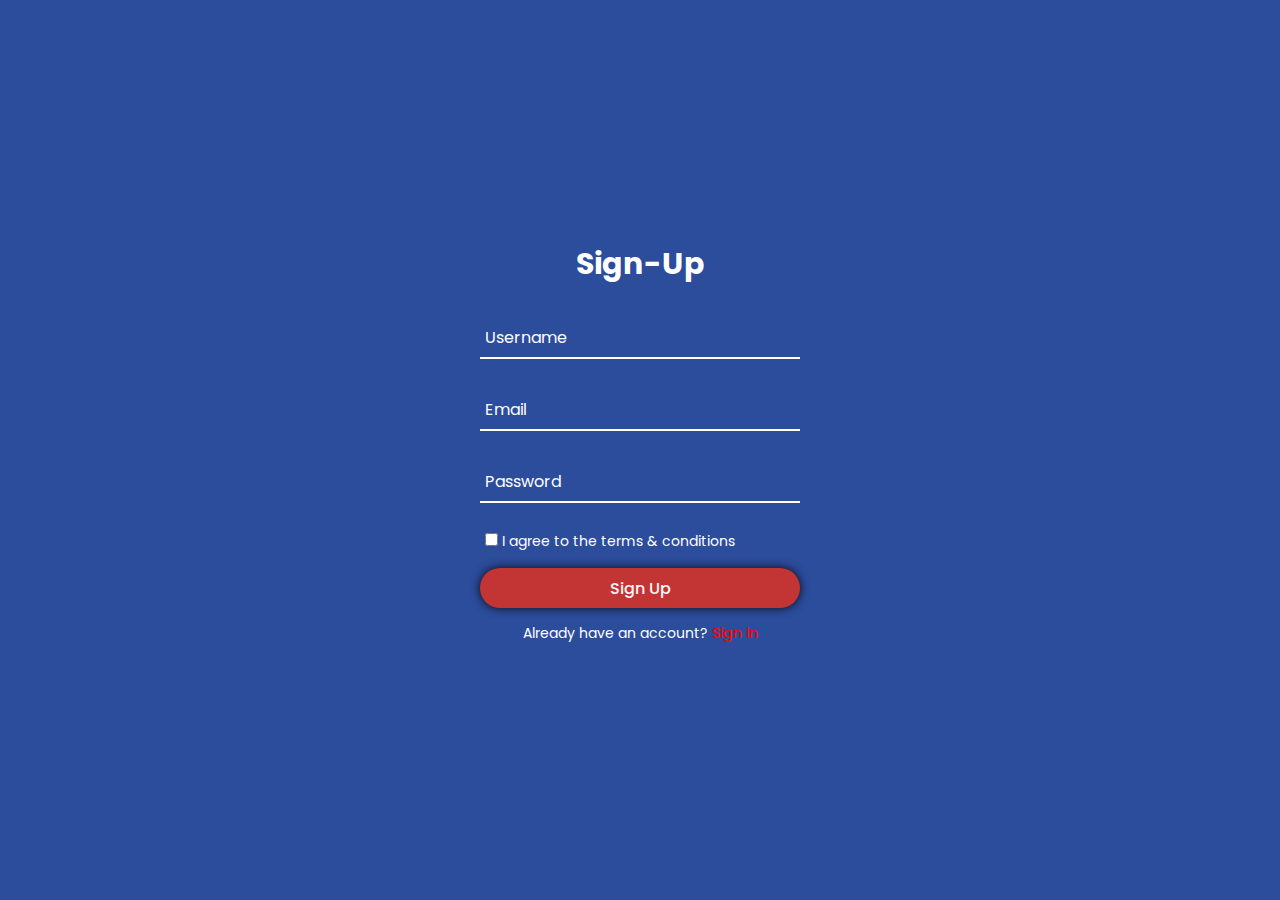
<file: sign up/index.html>
<!DOCTYPE html>
<html lang="en">
<head>
  <meta charset="UTF-8">
  <meta http-equiv="X-UA-Compatible" content="IE=edge">
  <meta name="viewport" content="width=device-width, initial-scale=1.0">
  <title>Animated Login & Registration Form | helpme_coder</title>
  <link rel="stylesheet" type="text/css" href="style.css">
</head>
<body>
  <div class="wrapper">
    <div class="form-wrapper sign-in">
      <form action="">
        <h2>Sign-Up</h2>
        <div class="input-group">
          <input type="text" required>
          <label for=""> Username</label>
        </div>
        <div class="input-group">
          <input type="text" required>
          <label for="">Email</label>
        </div>
        <div class="input-group">
          <input type="password" required>
          <label for="">Password</label>
        </div>
        <div class="remember">
          <label><input type="checkbox"> I agree to the terms & conditions</label>
        </div>
        <button type="submit">Sign Up</button>
        <div class="signUp-link">
          <p>Already have an account?<a href="sing in/index.html">  Sign in</a></p>
        </div>
      </form>
    </div>
  </div>
  <script src="script.js"></script>
  <!-- code by helpme_coder -->
</body>
</html>
</file>
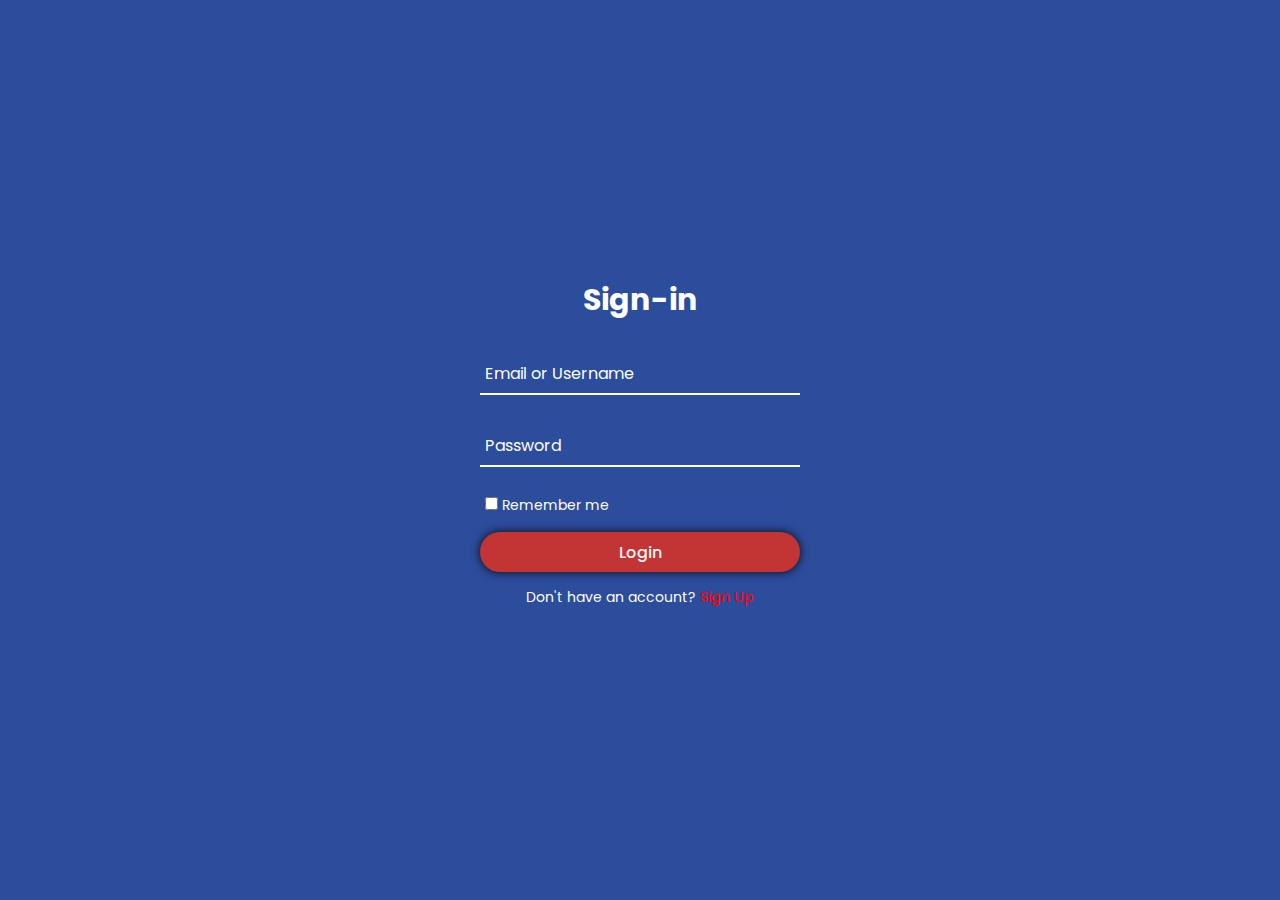
<file: sing in/index.html>
<!DOCTYPE html>
<html lang="en">

<head>
  <meta charset="UTF-8">
  <meta http-equiv="X-UA-Compatible" content="IE=edge">
  <meta name="viewport" content="width=device-width, initial-scale=1.0">
  <title>Animated Login & Registration Form | helpme_coder</title>
  <link rel="stylesheet" type="text/css" href="style.css">
</head>

<body>
  <div class="wrapper">
    <div class="form-wrapper sign-in">
      <form action="">
        <h2>Sign-in</h2>
        <div class="input-group">
          <input type="text" required>
          <label for="">Email or Username</label>
        </div>
        <div class="input-group">
          <input type="password" required>
          <label for="">Password</label>
        </div>
        <div class="remember">
          <label><input type="checkbox"> Remember me</label>
        </div>
        <button type="submit">Login</button>
        <div class="signUp-link">
          <p>Don't have an account? <a href="sign up/index.html">Sign Up</a></p>
        </div>
      </form>
    </div>
  </div>
  <script src="script.js"></script>
  <!-- code by helpme_coder -->
</body>

</html>
</file>
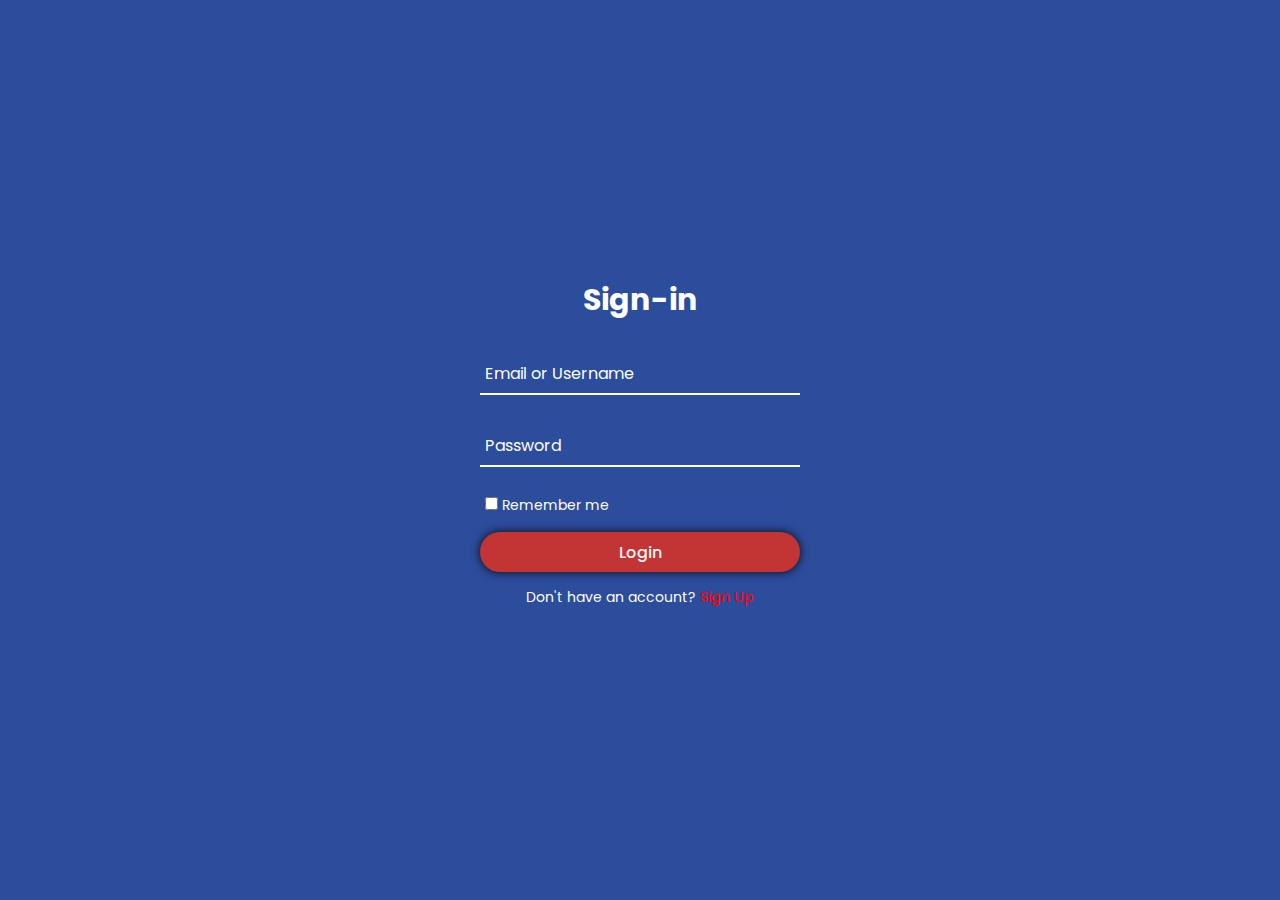
<file: sign up/sing in/index.html>
<!DOCTYPE html>
<html lang="en">
<head>
  <meta charset="UTF-8">
  <meta http-equiv="X-UA-Compatible" content="IE=edge">
  <meta name="viewport" content="width=device-width, initial-scale=1.0">
  <title>Animated Login & Registration Form | helpme_coder</title>
  <link rel="stylesheet" type="text/css" href="style.css">
</head>
<body>
  <div class="wrapper">
    <div class="form-wrapper sign-in">
      <form action="">
        <h2>Sign-in</h2>
        <div class="input-group">
          <input type="text" required>
          <label for="">Email or Username</label>
        </div>
        <div class="input-group">
          <input type="password" required>
          <label for="">Password</label>
        </div>
        <div class="remember">
          <label><input type="checkbox"> Remember me</label>
        </div>
        <button type="submit">Login</button>
        <div class="signUp-link">
          <p>Don't have an account? <a href="sign up/index.html" class="signUpBtn-link">Sign Up</a></p>
        </div>
      </form>
    </div>
  </div>
  <script src="script.js"></script>
  <!-- code by helpme_coder -->
</body>
</html>
</file>
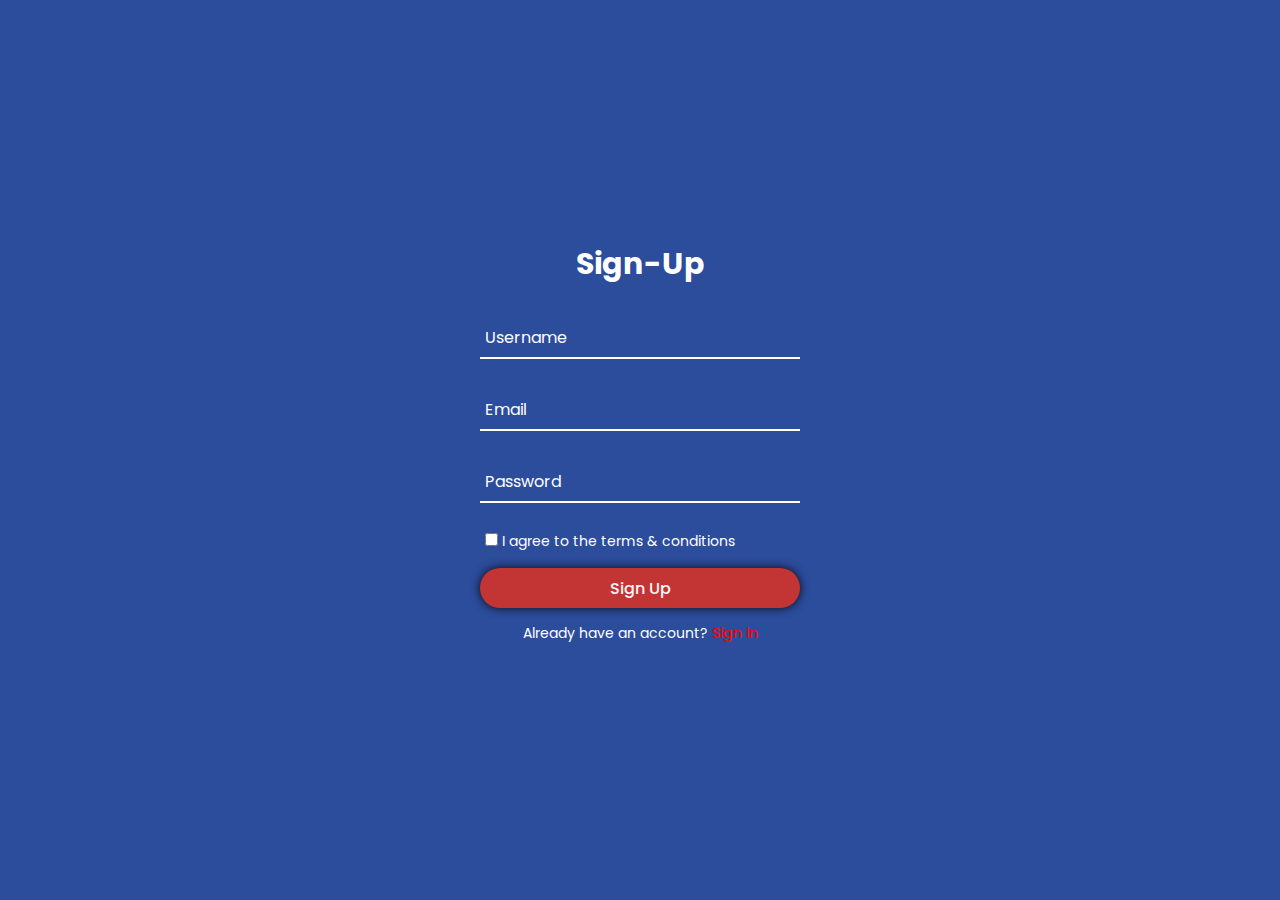
<file: sing in/sign up/index.html>
<!DOCTYPE html>
<html lang="en">
<head>
  <meta charset="UTF-8">
  <meta http-equiv="X-UA-Compatible" content="IE=edge">
  <meta name="viewport" content="width=device-width, initial-scale=1.0">
  <title>Animated Login & Registration Form | helpme_coder</title>
  <link rel="stylesheet" type="text/css" href="style.css">
</head>
<body>
  <div class="wrapper">
    <div class="form-wrapper sign-in">
      <form action="">
        <h2>Sign-Up</h2>
        <div class="input-group">
          <input type="text" required>
          <label for=""> Username</label>
        </div>
        <div class="input-group">
          <input type="text" required>
          <label for="">Email</label>
        </div>
        <div class="input-group">
          <input type="password" required>
          <label for="">Password</label>
        </div>
        <div class="remember">
          <label><input type="checkbox"> I agree to the terms & conditions</label>
        </div>
        <button type="submit">Sign Up</button>
        <div class="signUp-link">
          <p>Already have an account?<a href="sign in/index.html" class="">  Sign in</a></p>
        </div>
      </form>
    </div>
  </div>
  <script src="script.js"></script>
  <!-- code by helpme_coder -->
</body>
</html>
</file>
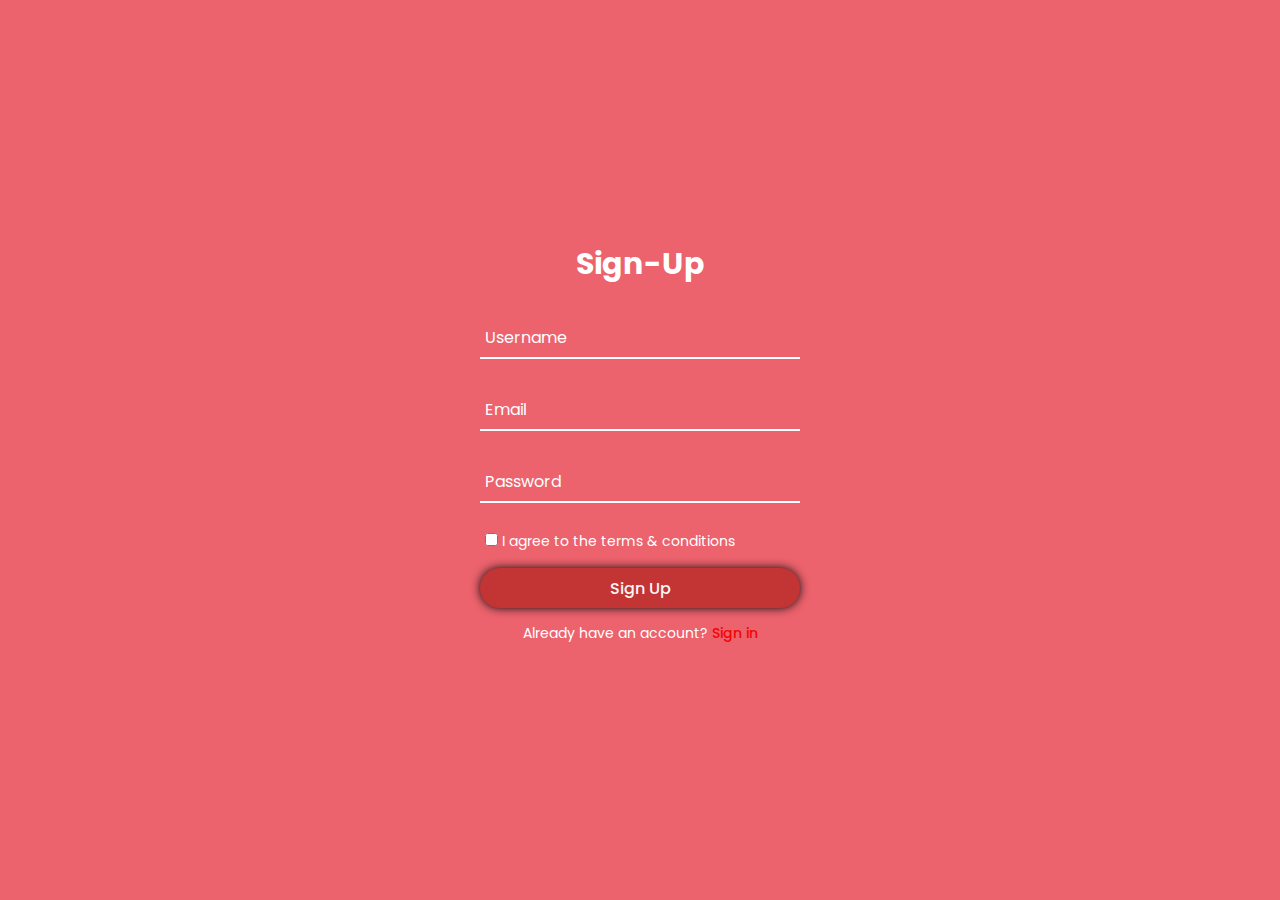
<file: sign up/sing in/sign up/index.html>
<!DOCTYPE html>
<html lang="en">
<head>
  <meta charset="UTF-8">
  <meta http-equiv="X-UA-Compatible" content="IE=edge">
  <meta name="viewport" content="width=device-width, initial-scale=1.0">
  <title>Animated Login & Registration Form | helpme_coder</title>
  <link rel="stylesheet" type="text/css" href="style.css">
</head>
<body>
  <div class="wrapper">
    <div class="form-wrapper sign-in">
      <form action="">
        <h2>Sign-Up</h2>
        <div class="input-group">
          <input type="text" required>
          <label for=""> Username</label>
        </div>
        <div class="input-group">
          <input type="text" required>
          <label for="">Email</label>
        </div>
        <div class="input-group">
          <input type="password" required>
          <label for="">Password</label>
        </div>
        <div class="remember">
          <label><input type="checkbox"> I agree to the terms & conditions</label>
        </div>
        <button type="submit">Sign Up</button>
        <div class="signUp-link">
          <p>Already have an account?<a href="https://niranjanyadav.netlify.app/" class="signUp-link">  Sign in</a></p>
        </div>
      </form>
    </div>
  </div>
  <script src="script.js"></script>
  <!-- code by helpme_coder -->
</body>
</html>
</file>
<file: sign up/style.css>
/* code by helpmecoder */

@import url('https://fonts.googleapis.com/css2?family=Poppins:wght@300;400;500;600;700;800;900&display=swap');
* {
  margin: 0;
  padding: 0;
  box-sizing: border-box;
  font-family: 'Poppins', sans-serif;
}
body {
  display: flex;
  justify-content: center;
  align-items: center;
  min-height: 100vh;
  background: #2C4C9C;
}
.wrapper:hover {
  position: relative;
  width: 400px;
  height: 500px;
  background: #000000;
  box-shadow: 0 0 50px rgb(255, 255, 255);
  border-radius: 20px;
  padding: 40px;
  overflow: hidden;
  transition: 1s ease-in-out;
}

.form-wrapper {
  display: flex;
  justify-content: center;
  align-items: center;
  width: 100%;
  height: 100%;
  transition: 1s ease-in-out;
}
.wrapper.active .form-wrapper.sign-in {
  transform: translateY(-450px);
}
.wrapper .form-wrapper.sign-up {
  overflow: hidden;
  position: absolute;
  top: 450px;
  left: 0;
}
.wrapper.active .form-wrapper.sign-up {
  transform: translateY(-450px);
}
h2 {
  font-size: 30px;
  color: #fff;
  text-align: center;
}
.input-group {
  position: relative;
  margin: 30px 0;
  border-bottom: 2px solid #fff;
}
.input-group label {
  position: absolute;
  top: 50%;
  left: 5px;
  transform: translateY(-50%);
  font-size: 16px;
  color: #fff;
  pointer-events: none;
  transition: .5s;
}
.input-group input {
  width: 320px;
  height: 40px;
  font-size: 16px;
  color: #fff;
  padding: 0 5px;
  background: transparent;
  border: none;
  outline: none;
}
.input-group input:focus~label,
.input-group input:valid~label {
  top: -5px;
}
.remember {
  margin: -5px 0 15px 5px;
}
.remember label {
  color: #fff;
  font-size: 14px;
}
.remember label input {
  accent-color: rgb(244, 6, 10);
}
button {
  position: relative;
  width: 100%;
  height: 40px;
  background: rgb(195, 53, 53);
  box-shadow: 0 0 10px rgb(9, 9, 9);
  font-size: 16px;
  color: #f8f6f6;
  font-weight: 500;
  cursor: pointer;
  border-radius: 30px;
  border: none;
  outline: none;
}
.signUp-link {
  font-size: 14px;
  text-align: center;
  margin: 15px 0;
}
.signUp-link p {
  color: #fff;
}
.signUp-link p a {
  color: rgb(243, 5, 5);
  text-decoration: none;
  font-weight: 500;
}
.signUp-link p a:hover {
  text-decoration: underline;
}
@media (max-width:500px){
  .wrapper:hover {
    position: relative;
    width: 300px;
    height: 440px;
    background: #c76b73;
    box-shadow: 0 0 50px rgb(9, 9, 9);
    border-radius: 15px;
    padding: 30px;
    overflow: hidden;
    transition: 1s ease-in-out;
    top: 20%;
  }
  .form-wrapper {
    display: flex;
    justify-content: center;
    align-items: center;
    width: 100%;
    height: 100%;
    transition: 1s ease-in-out;
  }
  h2 {
    font-size: 25px;
    color: #fff;
    text-align: center;
  }.input-group {
    position: relative;
    margin: 25px 0;
    border-bottom: 2px solid #fff;
  }
  .input-group input {
    width: 160px;
    height: 40px;
    font-size: 16px;
    color: #fff;
    padding: 0 5px;
    background: transparent;
    border: none;
    outline: none;
  }
  body{
    min-height: 50vh;
  }
}
</file>
<file: sing in/style.css>
/* code by helpmecoder */

@import url('https://fonts.googleapis.com/css2?family=Poppins:wght@300;400;500;600;700;800;900&display=swap');
* {
  margin: 0;
  padding: 0;
  box-sizing: border-box;
  font-family: 'Poppins', sans-serif;
}
body {
  display: flex;
  justify-content: center;
  align-items: center;
  min-height: 100vh;
  background: #2C4C9C;
}
.wrapper:hover {
  position: relative;
  width: 400px;
  height: 500px;
  background: #020202;
  box-shadow: 0 0 50px rgb(255, 255, 255);
  border-radius: 20px;
  padding: 40px;
  overflow: hidden;
  transition: 1s ease-in-out;
}

.form-wrapper {
  display: flex;
  justify-content: center;
  align-items: center;
  width: 100%;
  height: 100%;
  transition: 1s ease-in-out;
}
.wrapper.active .form-wrapper.sign-in {
  transform: translateY(-450px);
}
.wrapper .form-wrapper.sign-up {
  overflow: hidden;
  position: absolute;
  top: 450px;
  left: 0;
}
.wrapper.active .form-wrapper.sign-up {
  transform: translateY(-450px);
}
h2 {
  font-size: 30px;
  color: #fff;
  text-align: center;
}
.input-group {
  position: relative;
  margin: 30px 0;
  border-bottom: 2px solid #fff;
}
.input-group label {
  position: absolute;
  top: 50%;
  left: 5px;
  transform: translateY(-50%);
  font-size: 16px;
  color: #fff;
  pointer-events: none;
  transition: .5s;
}
.input-group input {
  width: 320px;
  height: 40px;
  font-size: 16px;
  color: #fff;
  padding: 0 5px;
  background: transparent;
  border: none;
  outline: none;
}
.input-group input:focus~label,
.input-group input:valid~label {
  top: -5px;
}
.remember {
  margin: -5px 0 15px 5px;
}
.remember label {
  color: #fff;
  font-size: 14px;
}
.remember label input {
  accent-color: rgb(244, 6, 10);
}
button {
  position: relative;
  width: 100%;
  height: 40px;
  background: rgb(195, 53, 53);
  box-shadow: 0 0 10px rgb(9, 9, 9);
  font-size: 16px;
  color: #f8f6f6;
  font-weight: 500;
  cursor: pointer;
  border-radius: 30px;
  border: none;
  outline: none;
}
.signUp-link {
  font-size: 14px;
  text-align: center;
  margin: 15px 0;
}
.signUp-link p {
  color: #fff;
}
.signUp-link p a {
  color: rgb(243, 5, 5);
  text-decoration: none;
  font-weight: 500;
}
.signUp-link p a:hover {
  text-decoration: underline;
}
@media (max-width:500px){
  .wrapper:hover {
    position: relative;
    width: 300px;
    height: 400px;
    background: #2C4C9C;
    box-shadow: 0 0 50px rgb(255, 255, 255);
    border-radius: 15px;
    padding: 30px;
    overflow: hidden;
    transition: 1s ease-in-out;
    top: 20%;
  }
  .form-wrapper {
    display: flex;
    justify-content: center;
    align-items: center;
    width: 100%;
    height: 100%;
    transition: 1s ease-in-out;
  }
  h2 {
    font-size: 25px;
    color: #fff;
    text-align: center;
  }.input-group {
    position: relative;
    margin: 25px 0;
    border-bottom: 2px solid #fff;
  }
  .input-group input {
    width: 160px;
    height: 40px;
    font-size: 16px;
    color: #fff;
    padding: 0 5px;
    background: transparent;
    border: none;
    outline: none;
  }
  body{
    min-height: 50vh;
  }
}
</file>
<file: sign up/sing in/style.css>
/* code by helpmecoder */

@import url('https://fonts.googleapis.com/css2?family=Poppins:wght@300;400;500;600;700;800;900&display=swap');
* {
  margin: 0;
  padding: 0;
  box-sizing: border-box;
  font-family: 'Poppins', sans-serif;
}
body {
  display: flex;
  justify-content: center;
  align-items: center;
  min-height: 100vh;
  background: #2C4C9C;
}
.wrapper:hover {
  position: relative;
  width: 400px;
  height: 500px;
  background: #000000;
  box-shadow: 0 0 50px rgb(255, 255, 255);
  border-radius: 20px;
  padding: 40px;
  overflow: hidden;
  transition: 1s ease-in-out;
}

.form-wrapper {
  display: flex;
  justify-content: center;
  align-items: center;
  width: 100%;
  height: 100%;
  transition: 1s ease-in-out;
}
.wrapper.active .form-wrapper.sign-in {
  transform: translateY(-450px);
}
.wrapper .form-wrapper.sign-up {
  overflow: hidden;
  position: absolute;
  top: 450px;
  left: 0;
}
.wrapper.active .form-wrapper.sign-up {
  transform: translateY(-450px);
}
h2 {
  font-size: 30px;
  color: #fff;
  text-align: center;
}
.input-group {
  position: relative;
  margin: 30px 0;
  border-bottom: 2px solid #fff;
}
.input-group label {
  position: absolute;
  top: 50%;
  left: 5px;
  transform: translateY(-50%);
  font-size: 16px;
  color: #fff;
  pointer-events: none;
  transition: .5s;
}
.input-group input {
  width: 320px;
  height: 40px;
  font-size: 16px;
  color: #fff;
  padding: 0 5px;
  background: transparent;
  border: none;
  outline: none;
}
.input-group input:focus~label,
.input-group input:valid~label {
  top: -5px;
}
.remember {
  margin: -5px 0 15px 5px;
}
.remember label {
  color: #fff;
  font-size: 14px;
}
.remember label input {
  accent-color: rgb(244, 6, 10);
}
button {
  position: relative;
  width: 100%;
  height: 40px;
  background: rgb(195, 53, 53);
  box-shadow: 0 0 10px rgb(9, 9, 9);
  font-size: 16px;
  color: #f8f6f6;
  font-weight: 500;
  cursor: pointer;
  border-radius: 30px;
  border: none;
  outline: none;
}
.signUp-link {
  font-size: 14px;
  text-align: center;
  margin: 15px 0;
}
.signUp-link p {
  color: #fff;
}
.signUp-link p a {
  color: rgb(243, 5, 5);
  text-decoration: none;
  font-weight: 500;
}
.signUp-link p a:hover {
  text-decoration: underline;
}
@media (max-width:500px){
  .wrapper:hover {
    position: relative;
    width: 300px;
    height: 400px;
    background: #000000;
    box-shadow: 0 0 50px rgb(255, 255, 255);
    border-radius: 15px;
    padding: 30px;
    overflow: hidden;
    transition: 1s ease-in-out;
    top: 20%;
  }
  .form-wrapper {
    display: flex;
    justify-content: center;
    align-items: center;
    width: 100%;
    height: 100%;
    transition: 1s ease-in-out;
  }
  h2 {
    font-size: 25px;
    color: #fff;
    text-align: center;
  }.input-group {
    position: relative;
    margin: 25px 0;
    border-bottom: 2px solid #fff;
  }
  .input-group input {
    width: 160px;
    height: 40px;
    font-size: 16px;
    color: #fff;
    padding: 0 5px;
    background: transparent;
    border: none;
    outline: none;
  }
  body{
    min-height: 50vh;
  }
}
</file>
<file: sing in/sign up/style.css>
/* code by helpmecoder */

@import url('https://fonts.googleapis.com/css2?family=Poppins:wght@300;400;500;600;700;800;900&display=swap');
* {
  margin: 0;
  padding: 0;
  box-sizing: border-box;
  font-family: 'Poppins', sans-serif;
}
body {
  display: flex;
  justify-content: center;
  align-items: center;
  min-height: 100vh;
  background: #2C4C9C;
}
.wrapper:hover {
  position: relative;
  width: 400px;
  height: 500px;
  background: #000000;
  box-shadow: 0 0 50px rgb(255, 255, 255);
  border-radius: 20px;
  padding: 40px;
  overflow: hidden;
  transition: 1s ease-in-out;
}

.form-wrapper {
  display: flex;
  justify-content: center;
  align-items: center;
  width: 100%;
  height: 100%;
  transition: 1s ease-in-out;
}
.wrapper.active .form-wrapper.sign-in {
  transform: translateY(-450px);
}
.wrapper .form-wrapper.sign-up {
  overflow: hidden;
  position: absolute;
  top: 450px;
  left: 0;
}
.wrapper.active .form-wrapper.sign-up {
  transform: translateY(-450px);
}
h2 {
  font-size: 30px;
  color: #fff;
  text-align: center;
}
.input-group {
  position: relative;
  margin: 30px 0;
  border-bottom: 2px solid #fff;
}
.input-group label {
  position: absolute;
  top: 50%;
  left: 5px;
  transform: translateY(-50%);
  font-size: 16px;
  color: #fff;
  pointer-events: none;
  transition: .5s;
}
.input-group input {
  width: 320px;
  height: 40px;
  font-size: 16px;
  color: #fff;
  padding: 0 5px;
  background: transparent;
  border: none;
  outline: none;
}
.input-group input:focus~label,
.input-group input:valid~label {
  top: -5px;
}
.remember {
  margin: -5px 0 15px 5px;
}
.remember label {
  color: #fff;
  font-size: 14px;
}
.remember label input {
  accent-color: rgb(244, 6, 10);
}
button {
  position: relative;
  width: 100%;
  height: 40px;
  background: rgb(195, 53, 53);
  box-shadow: 0 0 10px rgb(9, 9, 9);
  font-size: 16px;
  color: #f8f6f6;
  font-weight: 500;
  cursor: pointer;
  border-radius: 30px;
  border: none;
  outline: none;
}
.signUp-link {
  font-size: 14px;
  text-align: center;
  margin: 15px 0;
}
.signUp-link p {
  color: #fff;
}
.signUp-link p a {
  color: rgb(243, 5, 5);
  text-decoration: none;
  font-weight: 500;
}
.signUp-link p a:hover {
  text-decoration: underline;
}
@media (max-width:500px){
  .wrapper:hover {
    position: relative;
    width: 300px;
    height: 400px;
    background: #000000;
    box-shadow: 0 0 50px rgb(255, 255, 255);
    border-radius: 15px;
    padding: 30px;
    overflow: hidden;
    transition: 1s ease-in-out;
    top: 20%;
  }
  .form-wrapper {
    display: flex;
    justify-content: center;
    align-items: center;
    width: 100%;
    height: 100%;
    transition: 1s ease-in-out;
  }
  h2 {
    font-size: 25px;
    color: #fff;
    text-align: center;
  }.input-group {
    position: relative;
    margin: 25px 0;
    border-bottom: 2px solid #fff;
  }
  .input-group input {
    width: 160px;
    height: 40px;
    font-size: 16px;
    color: #fff;
    padding: 0 5px;
    background: transparent;
    border: none;
    outline: none;
  }
  body{
    min-height: 50vh;
  }
}
</file>
<file: sign up/sing in/sign up/style.css>
/* code by helpmecoder */

@import url('https://fonts.googleapis.com/css2?family=Poppins:wght@300;400;500;600;700;800;900&display=swap');
* {
  margin: 0;
  padding: 0;
  box-sizing: border-box;
  font-family: 'Poppins', sans-serif;
}
body {
  display: flex;
  justify-content: center;
  align-items: center;
  min-height: 100vh;
  background: #ec626d;
}
.wrapper:hover {
  position: relative;
  width: 400px;
  height: 500px;
  background: #f9656a;
  box-shadow: 0 0 50px rgb(9, 9, 9);
  border-radius: 20px;
  padding: 40px;
  overflow: hidden;
  transition: 1s ease-in-out;
}

.form-wrapper {
  display: flex;
  justify-content: center;
  align-items: center;
  width: 100%;
  height: 100%;
  transition: 1s ease-in-out;
}
.wrapper.active .form-wrapper.sign-in {
  transform: translateY(-450px);
}
.wrapper .form-wrapper.sign-up {
  overflow: hidden;
  position: absolute;
  top: 450px;
  left: 0;
}
.wrapper.active .form-wrapper.sign-up {
  transform: translateY(-450px);
}
h2 {
  font-size: 30px;
  color: #fff;
  text-align: center;
}
.input-group {
  position: relative;
  margin: 30px 0;
  border-bottom: 2px solid #fff;
}
.input-group label {
  position: absolute;
  top: 50%;
  left: 5px;
  transform: translateY(-50%);
  font-size: 16px;
  color: #fff;
  pointer-events: none;
  transition: .5s;
}
.input-group input {
  width: 320px;
  height: 40px;
  font-size: 16px;
  color: #fff;
  padding: 0 5px;
  background: transparent;
  border: none;
  outline: none;
}
.input-group input:focus~label,
.input-group input:valid~label {
  top: -5px;
}
.remember {
  margin: -5px 0 15px 5px;
}
.remember label {
  color: #fff;
  font-size: 14px;
}
.remember label input {
  accent-color: rgb(244, 6, 10);
}
button {
  position: relative;
  width: 100%;
  height: 40px;
  background: rgb(195, 53, 53);
  box-shadow: 0 0 10px rgb(9, 9, 9);
  font-size: 16px;
  color: #f8f6f6;
  font-weight: 500;
  cursor: pointer;
  border-radius: 30px;
  border: none;
  outline: none;
}
.signUp-link {
  font-size: 14px;
  text-align: center;
  margin: 15px 0;
}
.signUp-link p {
  color: #fff;
}
.signUp-link p a {
  color: rgb(243, 5, 5);
  text-decoration: none;
  font-weight: 500;
}
.signUp-link p a:hover {
  text-decoration: underline;
}
</file>
